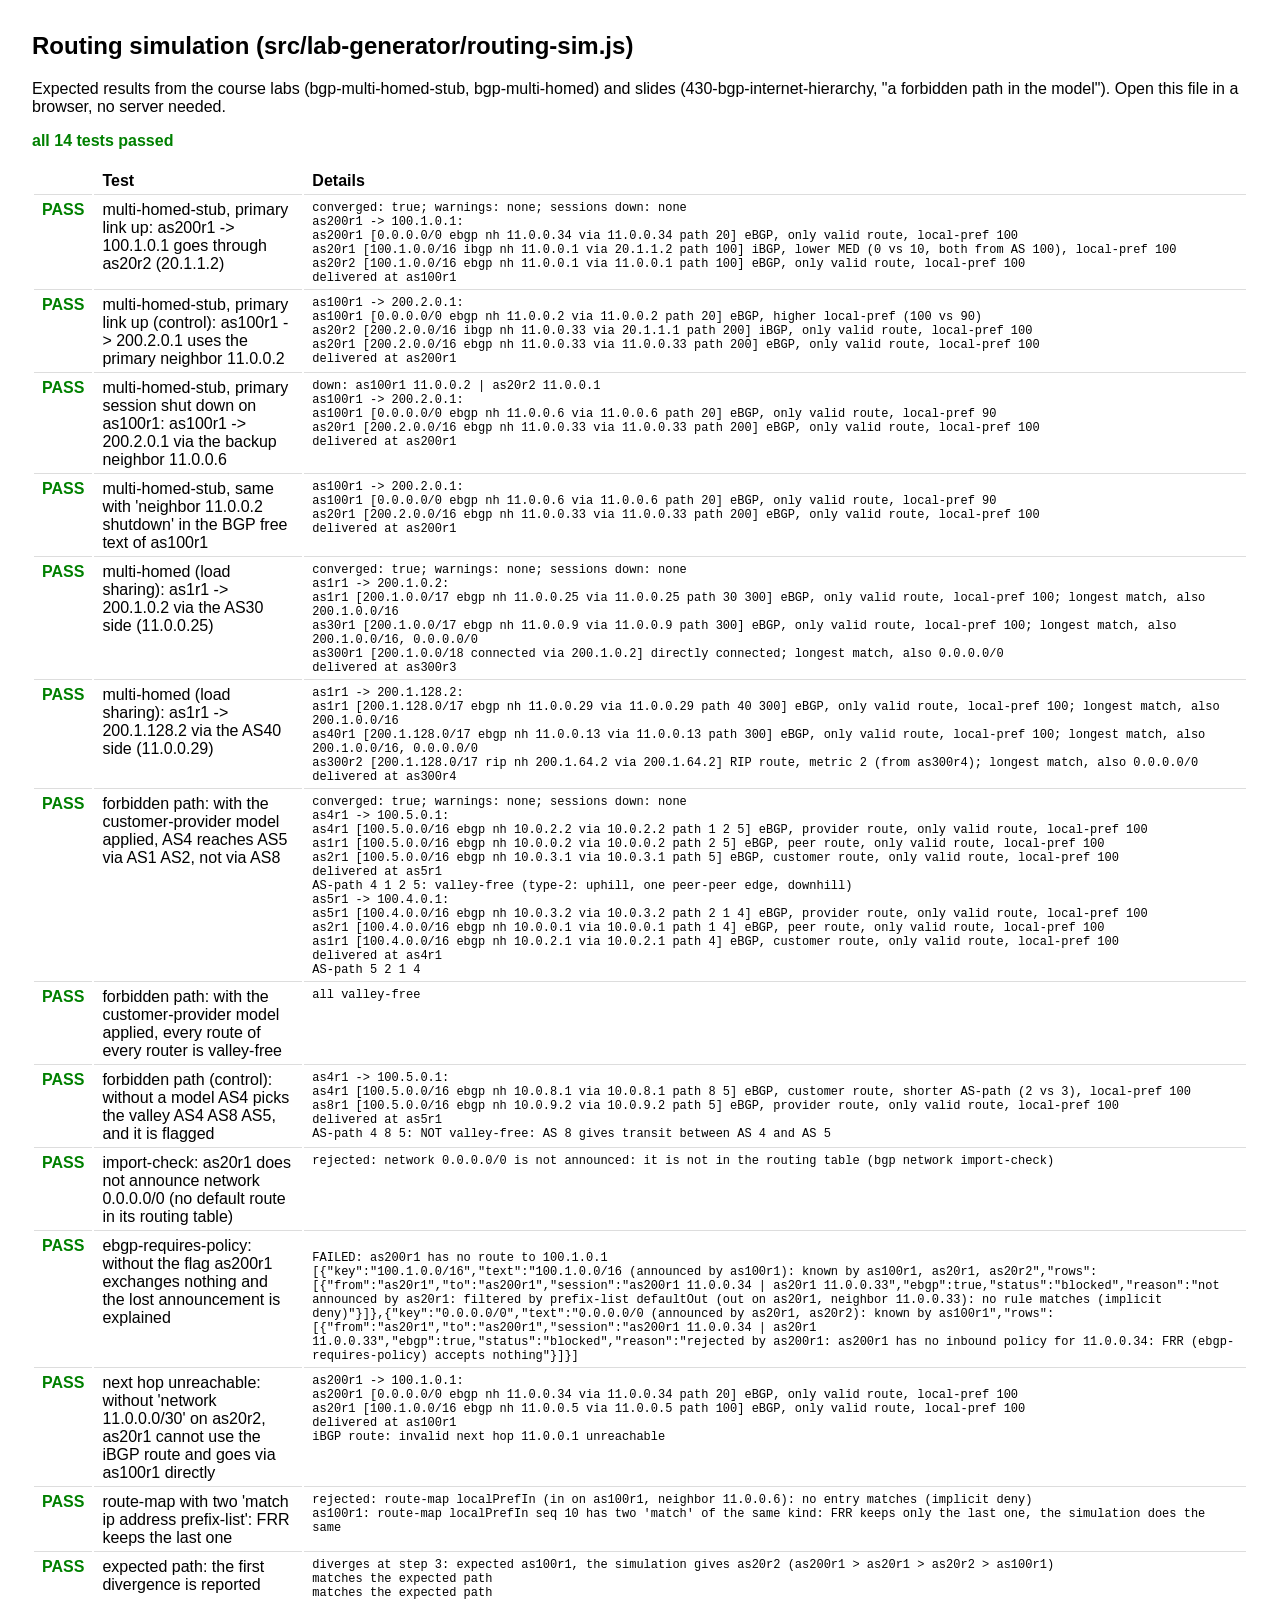
<file: tests/tests.html>
<!DOCTYPE html>
<html>

<head>
	<meta charset="utf-8" />
	<title>Routing simulation tests</title>
	<style>
		body { font-family: sans-serif; margin: 2em; }
		td, th { border-bottom: 1px solid #ddd; padding: 4px 8px; text-align: left; vertical-align: top; }
		.pass { color: green; font-weight: bold; }
		.fail { color: #C5000B; font-weight: bold; }
		pre { margin: 0; white-space: pre-wrap; font-size: 12px; }
	</style>
	<script>if (typeof JSON.clone !== "function") JSON.clone = function (obj) { return JSON.parse(JSON.stringify(obj)) }</script>
	<script src="../src/lab-generator/helper.js"></script>
	<script src="../src/lab-generator/bgp-policy.js"></script>
	<script src="../src/lab-generator/bgp-as.js"></script>
	<script src="../src/lab-generator/lint.js"></script>
	<script src="../src/lab-generator/models/model.js"></script>
	<script src="../src/lab-generator/routing-sim.js"></script>
</head>

<body>
	<h2>Routing simulation (src/lab-generator/routing-sim.js)</h2>
	<p>Expected results from the course labs (bgp-multi-homed-stub, bgp-multi-homed) and slides (430-bgp-internet-hierarchy, "a forbidden path in the model"). Open this file in a browser, no server needed.</p>
	<p id="summary"></p>
	<table id="results"><tr><th></th><th>Test</th><th>Details</th></tr></table>

	<script>
		/* ---- labs as in their frr.conf files, built with the generator model ---- */

		// routers: { name: { as, ifs: [[domain, ip], ...] (eth0, eth1...), networks, flags, rip, neighbors: [{ ip, as, in, out, defaultOriginate }], lists } }
		// lists: { "prefix-list": { name: [[action, prefix], ...] }, "access-list": {...}, "route-map": { name: [{ action, matches: [[match, list]], sets: [[set, value]] }] } }
		function buildLab(routers) {
			let netkit = [], id = 1;
			for (let name in routers) {
				let spec = routers[name], m = JSON.clone(backbone);
				m.name = name;
				m.type = "router";
				m.interfaces.if = spec.ifs.map((x, i) => ({ eth: { number: i, domain: x[0] }, ip: x[1] }));
				m.interfaces.counter = m.interfaces.if.length;
				m.routing.bgp.ebgpToIgp = false;	// these labs redistribute bgp into rip as written
				if (spec.rip) Object.assign(m.routing.rip, { en: true, network: spec.rip, bgp: !!spec.ripBgp });
				if (spec.as) {
					let bgp = m.routing.bgp, lists = spec.lists || {}, ids = {};
					Object.assign(bgp, { en: true, as: String(spec.as), network: spec.networks || [] });
					for (let f of spec.flags || []) bgp[f] = true;
					for (let type of ["prefix-list", "access-list", "as-path", "route-map"]) {
						for (let pname in lists[type] || {}) {
							let p = { id: id++, type: type, name: pname, rules: [] };
							ids[type + " " + pname] = p.id;
							bgp.policies.push(p);
							lists[type][pname].forEach(function (r, i) {
								let rule = { seq: (i + 1) * (type == "route-map" ? 10 : 5), action: r.action || r[0] };
								if (type == "prefix-list") Object.assign(rule, { prefix: r[1], ge: null, le: null });
								if (type == "access-list") Object.assign(rule, { prefix: r[1], exactMatch: false });
								if (type == "as-path") rule.regex = r[1];
								if (type == "route-map") Object.assign(rule, {
									matches: (r.matches || []).map(x => ({ match: x[0], value: ids[ROUTE_MAP_MATCHES.find(d => d.match == x[0]).type + " " + x[1]] })),
									sets: (r.sets || []).map(x => ({ set: x[0], value: x[1] }))
								});
								p.rules.push(rule);
							});
						}
					}
					bgp.remote = (spec.neighbors || []).map(function (n) {
						let r = JSON.clone(backbone.routing.bgp.remote[0]);
						Object.assign(r, { neighbor: n.ip, as: String(n.as), defaultOriginate: !!n.defaultOriginate });
						for (let dir of ["in", "out"]) {
							for (let cmd in n[dir] || {}) r.apply[cmd][dir] = ids[NEIGHBOR_POLICY_CMDS.find(c => c.cmd == cmd).type + " " + n[dir][cmd]];
						}
						return r;
					});
				}
				netkit.push(m);
			}
			return netkit;
		}

		// lab bgp-multi-homed-stub: AS100 multi-homed to AS20, primary as20r2 (11.0.0.2), backup as20r1 (11.0.0.6, local-pref 90 in, MED 10 out)
		function multiHomedStub() {
			return buildLab({
				as100r1: {
					as: 100, ifs: [["E", "11.0.0.1/30"], ["F", "11.0.0.5/30"], ["J", "100.1.0.1/16"]], networks: ["100.1.0.0/16"],
					neighbors: [
						{ ip: "11.0.0.2", as: 20, out: { "prefix-list": "mineOutOnly" }, in: { "prefix-list": "defaultIn" } },
						{ ip: "11.0.0.6", as: 20, out: { "prefix-list": "mineOutOnly", "route-map": "metricOut" }, in: { "prefix-list": "defaultIn", "route-map": "localPrefIn" } }
					],
					lists: {
						"access-list": { myAggregate: [["permit", "100.1.0.0/16"]] },
						"prefix-list": { mineOutOnly: [["permit", "100.1.0.0/16"]], defaultIn: [["permit", "0.0.0.0/0"]] },
						"route-map": {
							metricOut: [{ action: "permit", matches: [["ip address", "myAggregate"]], sets: [["metric", "10"]] }],
							localPrefIn: [{ action: "permit", sets: [["local-preference", "90"]] }]
						}
					}
				},
				as200r1: {
					as: 200, ifs: [["A", "11.0.0.33/30"], ["B", "200.2.0.1/16"]], networks: ["200.2.0.0/16"], flags: ["noEbgpRequiresPolicy"],
					neighbors: [{ ip: "11.0.0.34", as: 20 }]
				},
				as20r1: {
					as: 20, ifs: [["A", "11.0.0.34/30"], ["F", "11.0.0.6/30"], ["C", "20.1.1.1/24"]],
					networks: ["20.1.1.0/24", "11.0.0.4/30", "11.0.0.32/30", "0.0.0.0/0"],
					neighbors: [
						{ ip: "11.0.0.33", as: 200, defaultOriginate: true, in: { "prefix-list": "as200In" }, out: { "prefix-list": "defaultOut" } },
						{ ip: "11.0.0.5", as: 100, defaultOriginate: true, in: { "prefix-list": "as100In" }, out: { "prefix-list": "defaultOut" } },
						{ ip: "20.1.1.2", as: 20 }
					],
					lists: { "prefix-list": { as200In: [["permit", "200.2.0.0/16"]], as100In: [["permit", "100.1.0.0/16"]], defaultOut: [["permit", "0.0.0.0/0"]] } }
				},
				as20r2: {
					as: 20, ifs: [["E", "11.0.0.2/30"], ["C", "20.1.1.2/24"]], networks: ["20.1.1.0/24", "11.0.0.0/30", "0.0.0.0/0"],
					neighbors: [
						{ ip: "11.0.0.1", as: 100, defaultOriginate: true, in: { "prefix-list": "as100In" }, out: { "prefix-list": "defaultOut" } },
						{ ip: "20.1.1.1", as: 20 }
					],
					lists: { "prefix-list": { as100In: [["permit", "100.1.0.0/16"]], defaultOut: [["permit", "0.0.0.0/0"]] } }
				}
			});
		}

		// lab bgp-multi-homed: AS300 announces 200.1.0.0/16 to both providers, 200.1.0.0/17 only to AS30, 200.1.128.0/17 only to AS40
		function multiHomed() {
			let as300 = (eth0, eth1, peer, peerAs, half) => ({
				as: 300, ifs: [eth0, eth1], rip: ["200.1.0.0/16"], ripBgp: true, networks: ["200.1.0.0/16", half], flags: ["noNetworkImportCheck"],
				neighbors: [{ ip: peer, as: peerAs, out: { "prefix-list": "mineOutOnly" }, in: { "prefix-list": "defaultIn" } }],
				lists: { "prefix-list": { mineOutOnly: [["permit", "200.1.0.0/16"], ["permit", half]], defaultIn: [["permit", "0.0.0.0/0"]] } }
			});
			let provider = (as, ifs, lan, toAs300, as300Ip, toAs1, half) => ({
				as: as, ifs: ifs, networks: [lan, toAs300], flags: ["noEbgpRequiresPolicy"],
				neighbors: [
					{ ip: as300Ip, as: 300, defaultOriginate: true, in: { "prefix-list": "as300In" }, out: { "prefix-list": "defaultRoute" } },
					{ ip: toAs1, as: 1, in: { "prefix-list": "defaultRoute" } }
				],
				lists: { "prefix-list": { as300In: [["permit", "200.1.0.0/16"], ["permit", half]], defaultRoute: [["permit", "0.0.0.0/0"]] } }
			});
			return buildLab({
				as1r1: {
					as: 1, ifs: [["Q", "11.0.0.30/30"], ["S", "11.0.0.26/30"]], networks: ["11.0.0.24/30", "11.0.0.28/30", "0.0.0.0/0"], flags: ["noNetworkImportCheck"],
					neighbors: [
						{ ip: "11.0.0.25", as: 30, out: { "prefix-list": "defaultOut" }, in: { "prefix-list": "acceptAny" } },
						{ ip: "11.0.0.29", as: 40, out: { "prefix-list": "defaultOut" }, in: { "prefix-list": "acceptAny" } }
					],
					lists: { "prefix-list": { defaultOut: [["permit", "0.0.0.0/0"]], acceptAny: [["permit", "any"]] } }
				},
				as30r1: provider(30, [["N", "11.0.0.10/30"], ["R", "30.3.3.1/24"], ["S", "11.0.0.25/30"]], "30.3.3.0/24", "11.0.0.8/30", "11.0.0.9", "11.0.0.26", "200.1.0.0/17"),
				as40r1: provider(40, [["O", "11.0.0.14/30"], ["P", "40.4.4.1/24"], ["Q", "11.0.0.29/30"]], "40.4.4.0/24", "11.0.0.12/30", "11.0.0.13", "11.0.0.30", "200.1.128.0/17"),
				as300r1: as300(["N", "11.0.0.9/30"], ["Y", "200.1.0.1/18"], "11.0.0.10", 30, "200.1.0.0/17"),
				as300r2: as300(["O", "11.0.0.13/30"], ["X", "200.1.64.1/18"], "11.0.0.14", 40, "200.1.128.0/17"),
				as300r3: { ifs: [["M", "200.1.128.1/17"], ["Y", "200.1.0.2/18"]], rip: ["200.1.0.0/16"] },
				as300r4: { ifs: [["X", "200.1.64.2/18"], ["M", "200.1.128.2/17"]], rip: ["200.1.0.0/16"] }
			});
		}

		// slide "a forbidden path in the model": AS8 is a customer of AS4 and AS5, the path AS4 AS8 AS5 is a valley
		var HIERARCHY = [[1, "peer", 2], [3, "c2p", 1], [4, "c2p", 1], [5, "c2p", 2], [3, "peer", 4], [6, "c2p", 3], [7, "c2p", 3], [7, "c2p", 4], [8, "c2p", 4], [8, "c2p", 5], [9, "c2p", 5]];
		function hierarchy(model) {
			let routers = {};
			for (let x = 1; x <= 9; x++) routers["as" + x + "r1"] = { as: x, ifs: [["LAN" + x, "100." + x + ".0.1/16"]], networks: ["100." + x + ".0.0/16"], flags: ["noEbgpRequiresPolicy"], neighbors: [] };
			HIERARCHY.forEach(function (rel, k) {
				let [a, , b] = rel, ra = routers["as" + a + "r1"], rb = routers["as" + b + "r1"], net = "10.0." + k + ".";
				ra.ifs.push(["L" + a + "-" + b, net + "1/30"]);
				rb.ifs.push(["L" + a + "-" + b, net + "2/30"]);
				ra.neighbors.push({ ip: net + "2", as: b });
				rb.neighbors.push({ ip: net + "1", as: a });
			});
			let bgpAs = { relations: HIERARCHY.map(r => ({ a: String(r[0]), b: String(r[2]), type: r[1] })), ases: {} };
			let netkit = buildLab(routers);
			for (let x = 1; x <= 9; x++) bgpAs.ases[x] = { model: model, lp: Object.assign({}, DEFAULT_LOCAL_PREF) };
			// "Apply" of every auto-generated route-map, as in the BGP policies of each router
			for (let m of netkit) for (let r of m.routing.bgp.remote) r.auto = { in: "applied", out: "applied" };
			return { netkit: netkit, bgpAs: bgpAs };
		}

		/* ---- tests ---- */

		function runRoutingSimTests() {
			let results = [];
			let test = function (name, fn) {
				try {
					let detail = [], ok = fn(detail);
					results.push({ name: name, ok: ok, detail: detail.join("\n") });
				} catch (e) {
					results.push({ name: name, ok: false, detail: "exception: " + (e.stack || e) });
				}
			};
			let show = t => (t.hops.filter(h => h.prefix).map(h => h.m + " [" + h.prefix + " " + h.type + (h.nh ? " nh " + h.nh : "") + " via " + h.via + (h.path !== undefined ? " path " + h.path : "") + "] " + h.reason).join("\n")
				+ "\n" + (t.delivered ? "delivered at " + t.end : "FAILED: " + t.fail));
			let trace = (sim, src, dst, detail) => {
				let t = routingSimTrace(sim, src, parseIp(dst));
				detail.push(src + " -> " + dst + ":\n" + show(t));
				return t;
			};
			let hopOf = (t, name) => t.hops.find(h => h.m == name) || {};
			let downKey = (sim, router, ip) => sim.sessions.find(s => s.ends.some(e => e.r.name == router && e.remote.neighbor == ip)).key;
			let noProblems = function (sim, detail) {
				let down = sim.sessions.filter(s => !s.up);
				detail.push("converged: " + sim.converged + "; warnings: " + (sim.warnings.map(w => w.text).join("; ") || "none") + "; sessions down: " + (down.map(s => s.label).join(", ") || "none"));
				return sim.converged && !down.length;
			};
			let bgpAs0 = { relations: [], ases: {} };

			test("multi-homed-stub, primary link up: as200r1 -> 100.1.0.1 goes through as20r2 (20.1.1.2)", function (detail) {
				let sim = routingSimulate(multiHomedStub(), bgpAs0);
				let ok = noProblems(sim, detail);
				let t = trace(sim, "as200r1", "100.1.0.1", detail);
				return ok && t.delivered && hopOf(t, "as20r1").via == "20.1.1.2" && hopOf(t, "as20r1").next == "as20r2";
			});

			test("multi-homed-stub, primary link up (control): as100r1 -> 200.2.0.1 uses the primary neighbor 11.0.0.2", function (detail) {
				let sim = routingSimulate(multiHomedStub(), bgpAs0);
				let t = trace(sim, "as100r1", "200.2.0.1", detail);
				return t.delivered && t.hops[0].via == "11.0.0.2";
			});

			test("multi-homed-stub, primary session shut down on as100r1: as100r1 -> 200.2.0.1 via the backup neighbor 11.0.0.6", function (detail) {
				let lab = multiHomedStub(), sim0 = routingSimulate(lab, bgpAs0), key = downKey(sim0, "as100r1", "11.0.0.2"), down = { sessions: {}, domains: {} };
				down.sessions[key] = true;
				let sim = routingSimulate(lab, bgpAs0, { down: down });
				detail.push("down: " + key);
				let t = trace(sim, "as100r1", "200.2.0.1", detail);
				return t.delivered && t.hops[0].via == "11.0.0.6" && t.hops[0].next == "as20r1";
			});

			test("multi-homed-stub, same with 'neighbor 11.0.0.2 shutdown' in the BGP free text of as100r1", function (detail) {
				let lab = multiHomedStub();
				lab.find(m => m.name == "as100r1").routing.bgp.free = "neighbor 11.0.0.2 shutdown";
				let sim = routingSimulate(lab, bgpAs0);
				let t = trace(sim, "as100r1", "200.2.0.1", detail);
				return t.delivered && t.hops[0].via == "11.0.0.6";
			});

			test("multi-homed (load sharing): as1r1 -> 200.1.0.2 via the AS30 side (11.0.0.25)", function (detail) {
				let sim = routingSimulate(multiHomed(), bgpAs0);
				let ok = noProblems(sim, detail);
				let t = trace(sim, "as1r1", "200.1.0.2", detail);
				return ok && t.hops[0].via == "11.0.0.25" && t.hops[0].prefix == "200.1.0.0/17" && t.delivered;
			});

			test("multi-homed (load sharing): as1r1 -> 200.1.128.2 via the AS40 side (11.0.0.29)", function (detail) {
				let sim = routingSimulate(multiHomed(), bgpAs0);
				let t = trace(sim, "as1r1", "200.1.128.2", detail);
				return t.hops[0].via == "11.0.0.29" && t.hops[0].prefix == "200.1.128.0/17" && t.delivered;
			});

			test("forbidden path: with the customer-provider model applied, AS4 reaches AS5 via AS1 AS2, not via AS8", function (detail) {
				let lab = hierarchy("cp"), sim = routingSimulate(lab.netkit, lab.bgpAs);
				let ok = noProblems(sim, detail);
				let t = trace(sim, "as4r1", "100.5.0.1", detail), ases = bgpSimRouteAses(t), v = bgpSimValley(lab.bgpAs, ases);
				detail.push("AS-path " + ases.join(" ") + ": " + v.text);
				let back = trace(sim, "as5r1", "100.4.0.1", detail), backAses = bgpSimRouteAses(back);
				detail.push("AS-path " + backAses.join(" "));
				return ok && ases.join(" ") == "4 1 2 5" && v.status == "type-2" && t.delivered && backAses.join(" ") == "5 2 1 4" && back.delivered;
			});

			test("forbidden path: with the customer-provider model applied, every route of every router is valley-free", function (detail) {
				let lab = hierarchy("cp"), sim = routingSimulate(lab.netkit, lab.bgpAs), bad = [];
				for (let R of sim.routers) for (let k in R.best) {
					let b = R.best[k], v = b.local ? null : bgpSimValley(lab.bgpAs, [R.asn].concat(b.path));
					if (v && v.status != "type-1" && v.status != "type-2") bad.push(R.name + " " + k + " path " + b.path.join(" ") + ": " + v.text);
				}
				detail.push(bad.join("\n") || "all valley-free");
				return !bad.length;
			});

			test("forbidden path (control): without a model AS4 picks the valley AS4 AS8 AS5, and it is flagged", function (detail) {
				let lab = hierarchy("none"), sim = routingSimulate(lab.netkit, lab.bgpAs);
				let t = trace(sim, "as4r1", "100.5.0.1", detail), ases = bgpSimRouteAses(t), v = bgpSimValley(lab.bgpAs, ases);
				detail.push("AS-path " + ases.join(" ") + ": " + v.text);
				return ases.join(" ") == "4 8 5" && v.status == "invalid";
			});

			/* engine details the labs above rely on */

			test("import-check: as20r1 does not announce network 0.0.0.0/0 (no default route in its routing table)", function (detail) {
				let sim = routingSimulate(multiHomedStub(), bgpAs0), r = (sim.byName.as20r1.table["0.0.0.0/0"] || []).find(x => x.local);
				detail.push(r ? r.status + ": " + r.reason : "no local route");
				return r && r.status == "rejected" && /import-check/.test(r.reason);
			});

			test("ebgp-requires-policy: without the flag as200r1 exchanges nothing and the lost announcement is explained", function (detail) {
				let lab = multiHomedStub();
				lab.find(m => m.name == "as200r1").routing.bgp.noEbgpRequiresPolicy = false;
				let sim = routingSimulate(lab, bgpAs0), q = routingSimQuery(sim, { source: "as200r1", dest: "100.1.0.1" }), t = q.traces[0];
				detail.push(show(t), JSON.stringify(t.lost));
				return !t.delivered && t.lost.some(l => l.rows.some(r => /ebgp-requires-policy/.test(r.reason)));
			});

			test("next hop unreachable: without 'network 11.0.0.0/30' on as20r2, as20r1 cannot use the iBGP route and goes via as100r1 directly", function (detail) {
				let lab = multiHomedStub();
				let r2 = lab.find(m => m.name == "as20r2");
				r2.routing.bgp.network = r2.routing.bgp.network.filter(n => n != "11.0.0.0/30");
				let sim = routingSimulate(lab, bgpAs0), t = trace(sim, "as200r1", "100.1.0.1", detail);
				let ibgp = sim.byName.as20r1.table["100.1.0.0/16"].find(r => !r.ebgp);
				detail.push("iBGP route: " + ibgp.status + " " + ibgp.reason);
				return ibgp.status == "invalid" && hopOf(t, "as20r1").next == "as100r1";
			});

			test("route-map with two 'match ip address prefix-list': FRR keeps the last one", function (detail) {
				let lab = multiHomedStub(), r1 = lab.find(m => m.name == "as100r1"), bgp = r1.routing.bgp;
				let pl = (name, prefix) => { let p = { id: 900 + bgp.policies.length, type: "prefix-list", name: name, rules: [{ seq: 5, action: "permit", prefix: prefix, ge: null, le: null }] }; bgp.policies.push(p); return p.id; };
				let rm = bgp.policies.find(p => p.name == "localPrefIn");
				rm.rules[0].matches = [{ match: "ip address prefix-list", value: pl("defaultOnly", "0.0.0.0/0") }, { match: "ip address prefix-list", value: pl("nothing", "1.2.3.0/24") }];
				let sim = routingSimulate(lab, bgpAs0), r = sim.byName.as100r1.table["0.0.0.0/0"].find(x => x.end.remote.neighbor == "11.0.0.6");
				detail.push(r.status + ": " + r.reason, sim.warnings.map(w => w.text).join("\n"));
				return r.status == "rejected" && /no entry matches/.test(r.reason) && sim.warnings.some(w => /keeps only the last/.test(w.text));
			});

			test("expected path: the first divergence is reported", function (detail) {
				let sim = routingSimulate(multiHomedStub(), bgpAs0), t = routingSimTrace(sim, "as200r1", parseIp("100.1.0.1"));
				let a = routingSimExpected(sim, t, "as200r1 as20r1 as100r1"), b = routingSimExpected(sim, t, "200 20 100"), c = routingSimExpected(sim, t, "as200r1 as20r1 as20r2 as100r1");
				detail.push(a.text, b.text, c.text);
				return !a.ok && a.index == 2 && b.ok && c.ok;
			});
			return results;
		}
	</script>
	<script>
		(function () {
			let results = runRoutingSimTests(), table = document.getElementById("results");
			for (let r of results) {
				let tr = table.insertRow();
				tr.insertCell().innerHTML = r.ok ? '<span class="pass">PASS</span>' : '<span class="fail">FAIL</span>';
				tr.insertCell().textContent = r.name;
				let pre = document.createElement("pre");
				pre.textContent = r.detail;
				tr.insertCell().appendChild(pre);
			}
			let failed = results.filter(r => !r.ok).length;
			let s = document.getElementById("summary");
			s.className = failed ? "fail" : "pass";
			s.textContent = failed ? failed + " of " + results.length + " tests FAILED" : "all " + results.length + " tests passed";
		})();
	</script>
</body>

</html>
</file>
